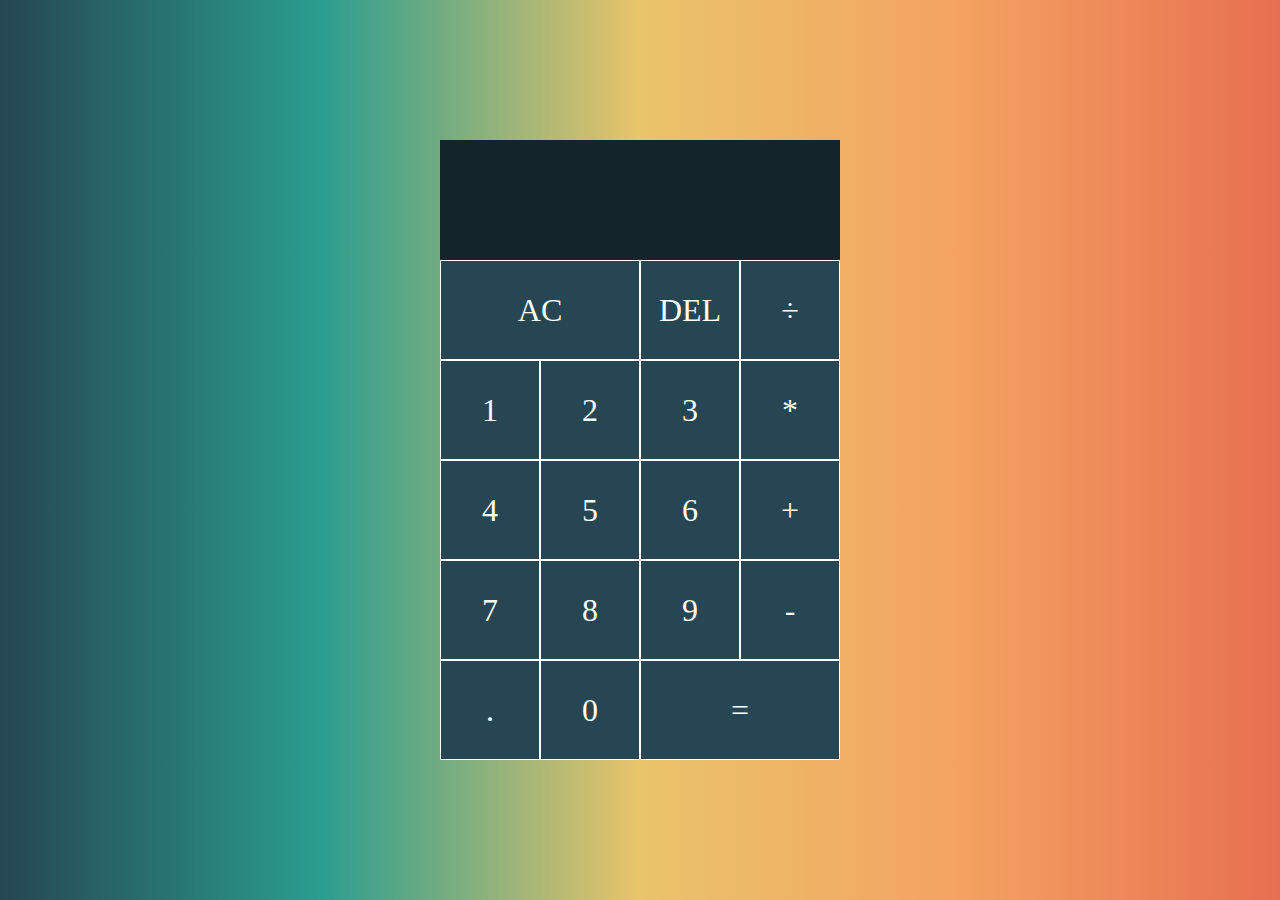
<file: Calculator js/index.html>
<!DOCTYPE html>
<html lang="eng">
    <head>
        <meta charset="UTF-8">
        <meta name="=viewport" content="width=device-width, initial-scale=1.0">
        <meta http-equiv="X-UA-Compatible" content="ie=edge">
        <title>Calculator</title>
        <link href="style.css" rel="stylesheet">
        <script src="script.js" defer></script>
    </head>
    <body>
        <div class="calculator-grid">
            <div class="output">
                <div data-previous-operand class="previous-operand">

                </div>
                <div data-current-operand class="current-operand">

                </div>
            </div>
            <button data-all-clear class="span-two">AC</button>
            <button data-delete>DEL</button>
            <button data-operations>÷</button>
            <button data-number>1</button>
            <button data-number>2</button>
            <button data-number>3</button>
            <button data-operations>*</button>
            <button data-number>4</button>
            <button data-number>5</button>
            <button data-number>6</button>
            <button data-operations>+</button>
            <button data-number>7</button>
            <button data-number>8</button>
            <button data-number>9</button>
            <button data-operations>-</button>
            <button data-number>.</button>
            <button data-number>0</button>
            <button data-equals class="span-two">=</button>
        </div>
    </body>
</html>
</file>
<file: Calculator js/style.css>
*, *::before, *::after {
    box-sizing: border-box;
    font-family: fantasy;
    font-weight: normal;
    
} 

body {
    padding: 0;
    margin: 0;
    background: linear-gradient(to right,#264653, #2a9d8f, #e9c46a, #f4a261, #e76f51);
}

.calculator-grid{
    display: grid;
    justify-content: center;
    align-content: center;
    min-height: 100vh;
    grid-template-columns: repeat(4, 100px);
    grid-template-rows: minmax(120px, auto) repeat(5, 100px)
}

.calculator-grid > button {
    cursor: pointer;
    font-size: 2rem;
    border: 1px solid white;
    outline: none;
    background-color: #264653;
    color: white;
}

.calculator-grid > button:hover{
    background-color: #39687c;
}

.span-two{
    grid-column: span 2;
}

.output{
    grid-column: 1 /-1;
    background-color: #13242a;
    display: flex;
    align-items: flex-end;
    justify-content: space-around;
    flex-direction: column;
    padding: 10px;
    word-wrap: break-word;
    word-break: break-all;
}

.output .previous-operand{
    color: white;
    font-size: 1.5rem;
}

.output .current-operand{
    color: white;
    font-size: 2.5rem;
}
</file>
